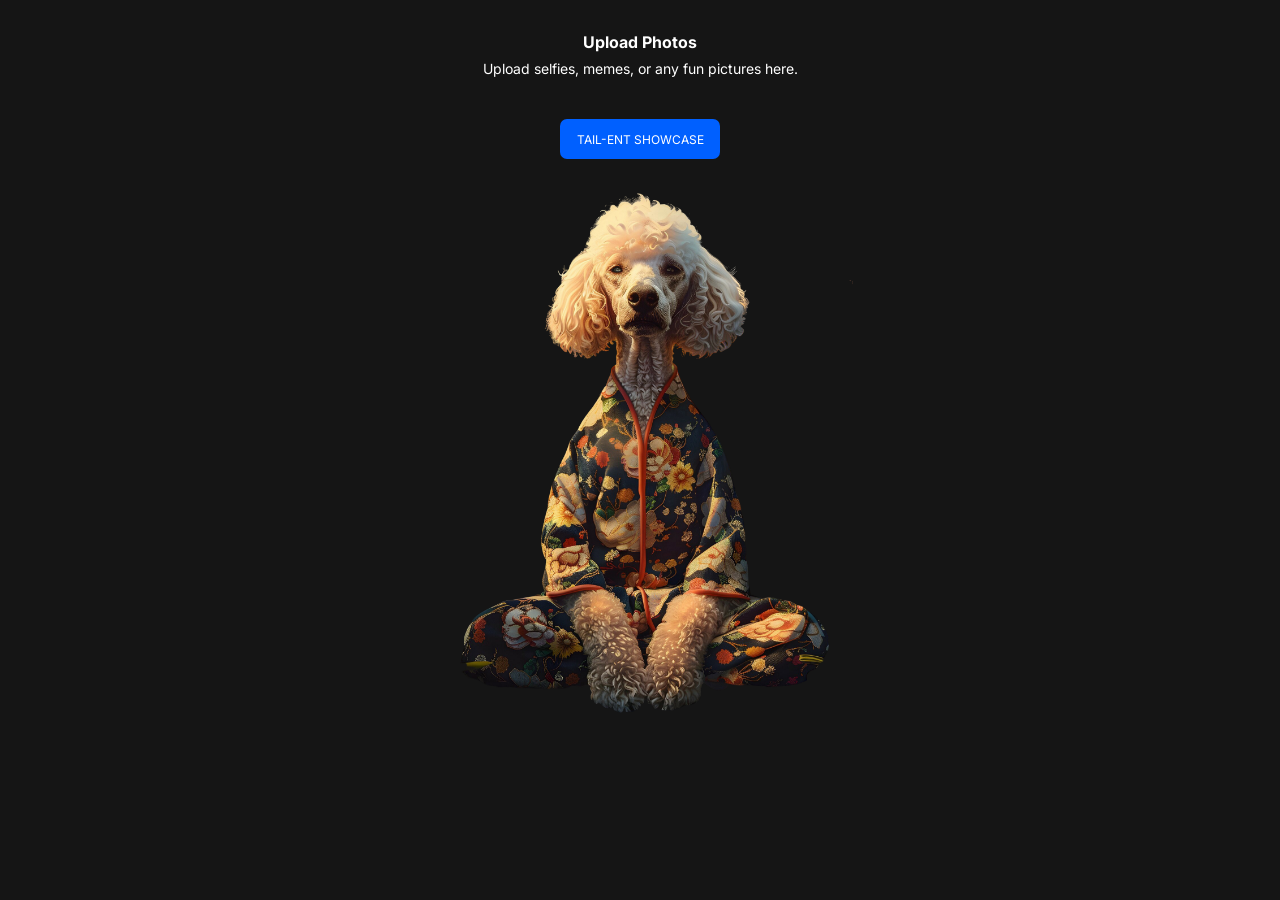
<file: static/index.html>
<!DOCTYPE html>
<html lang="en">

<head>
    <meta charset="UTF-8">
    <meta name="viewport" content="width=device-width, initial-scale=1.0">
    <title>image-hosting</title>
    <link rel="stylesheet" href="/static/image-uploader/css/reset.css">
    <link rel="preconnect" href="https://fonts.googleapis.com">
    <link rel="preconnect" href="https://fonts.gstatic.com" crossorigin>
    <link
        href="https://fonts.googleapis.com/css2?family=Inter:ital,opsz,wght@0,14..32,100..900;1,14..32,100..900&display=swap"
        rel="stylesheet">
    <link rel="stylesheet" href="/static/image-uploader/css/style.css">
</head>

<body>
    <header>
        <div class="header">
            <h1 class="header__title">Upload Photos</h1>
            <p class="header__text">Upload selfies, memes, or any fun pictures here.</p>
        </div>
        <div class="header__button">
            <button class="header__button-btn">Tail-ent Showcase</button>
        </div>
    </header>
    <main>
        <div class="hero">
            <div class="hero__img">
                <img class="img" src="/static/image-uploader/img/Nord.png" alt="Nord">
            </div>
            <div class="hero__img">
                <img class="img" src="/static/image-uploader/img/Cat.png" alt="Cat">
            </div>
            <div class="hero__img">
                <img class="img" src="/static/image-uploader/img/Griz.png" alt="Griz">
            </div>
            <div class="hero__img">
                <img class="img" src="/static/image-uploader/img/Zero.png" alt="Zero">
            </div>
            <div class="hero__img">
                <img class="img" src="/static/image-uploader/img/Eric.png" alt="Eric">
            </div>
        </div>
    </main>
</body>
<script src="/static/image-uploader/js/index.js"></script>

</html>
</file>
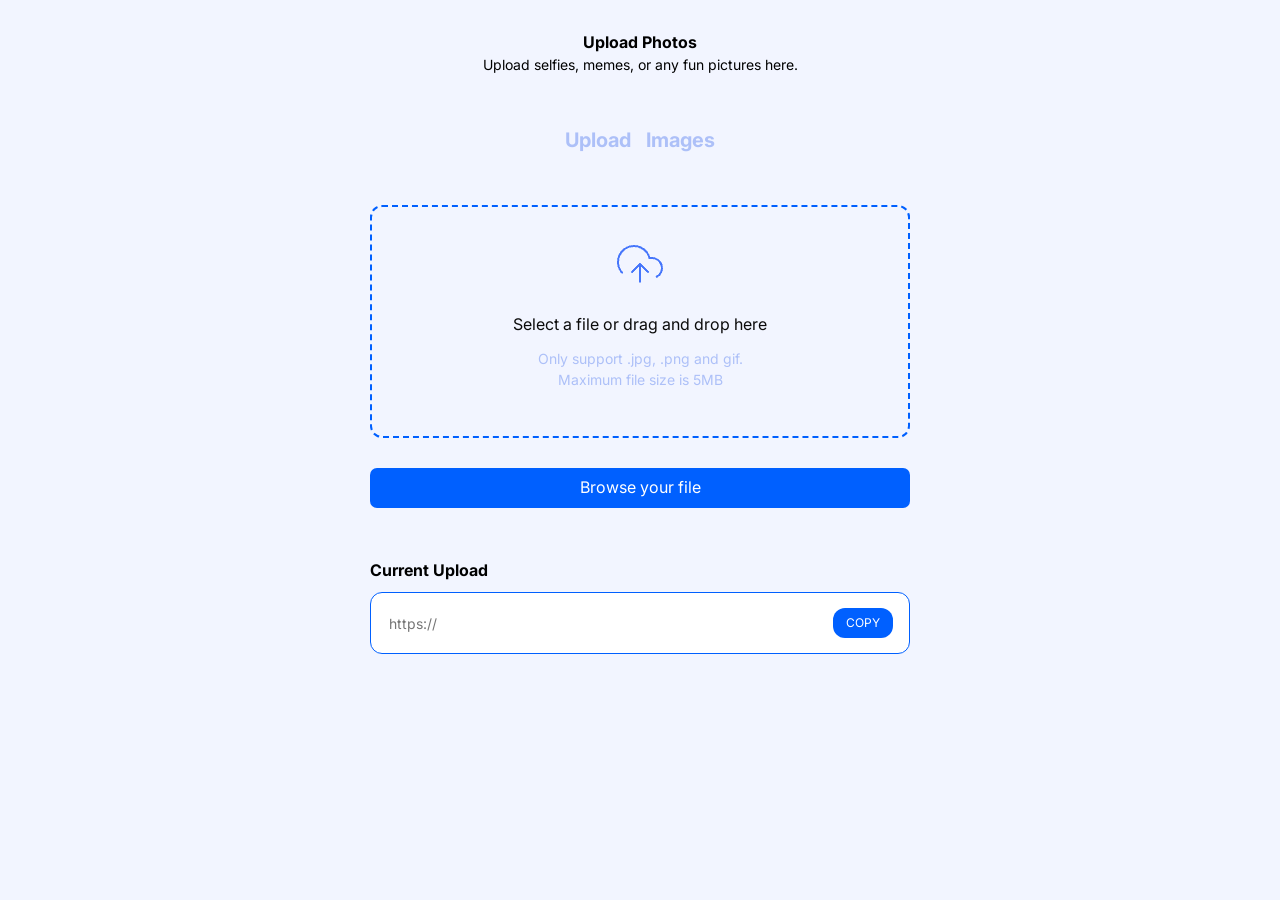
<file: static/upload.html>
<!DOCTYPE html>
<html lang="en">

<head>
    <meta charset="UTF-8">
    <meta name="viewport" content="width=device-width, initial-scale=1.0">
    <title>SmartUploader</title>
    <link rel="stylesheet" href="/static/image-uploader/css/reset.css">
    <link rel="preconnect" href="https://fonts.googleapis.com">
    <link rel="preconnect" href="https://fonts.gstatic.com" crossorigin>
    <link
        href="https://fonts.googleapis.com/css2?family=Inter:ital,opsz,wght@0,14..32,100..900;1,14..32,100..900&display=swap"
        rel="stylesheet">
    <link rel="stylesheet" href="/static/image-uploader/css/style.css">
</head>

<body>
    <section class="upload__intro">
        <h2 class="upload__title">Upload Photos</h2>
        <p class="upload__description">Upload selfies, memes, or any fun pictures here.</p>
    </section>
    <nav class="upload__tabs">
        <button class="upload__tab" id="upload-tab-btn">Upload</button>
        <button class="upload__tab " id="images-tab-btn">Images</button>
    </nav>
    <section class="upload__form">
        <div class="upload__dropzone">
            <div class="upload__icon">
                <img src="/static/image-uploader/img/icon/feather_upload-cloud.png" alt="icon">
            </div>
            <p class="upload__promt">Select a file or drag and drop here</p>
            <p class="upload__info">Only support .jpg, .png and gif. <br>
                Maximum file size is 5MB</p>
        </div>
        <div class="upload__button">
            <input type="file" id="file-upload" accept="image/*" style="display: none;" multiple>
            <label for="file-upload" class="upload__button-btn">Browse your file</label>
        </div>
        <div class="upload__container">
            <div class="upload__group">
                <h2 class="upload__title-current">Current Upload</h2>
                <div class="upload__label">
                    <input type="text" class="upload__input" placeholder="https://" readonly />
                    <button type="submit" class="upload__copy">COPY</button>
                </div>
            </div>
        </div>
    </section>
    <section id="file-list-wrapper">
    </section>
</body>
<script src="/static/image-uploader/js/upload.js"></script>

</html>
</file>
<file: static/image-uploader/css/style.css>
body {
    background-color: #F2F5FF;
    font-family: "Inter", sans-serif;
    color: rgb(255, 255, 255);
}

/* Header */
.header {
    display: flex;
    flex-direction: column;
    align-items: center;
    padding-top: 30px;
}

.header__title {
    text-align: center;
    font-size: 16px;
    width: 700px;

}

.header__text {
    padding-top: 4px;
    font-size: 14px;
}

/* button */
.header__button {
    display: flex;
    justify-content: center;
    padding-top: 40px;
}

.header__button-btn {
    position: absolute;
    text-transform: uppercase;
    padding: 12px 16px;
    font-size: 12px;
    background-color: rgb(0, 96, 255);
    color: rgb(255, 255, 255);
    width: 160px;
    height: 40px;
    border: none;
    border-radius: 7px;
}

/* hero__img */
.hero {
    display: flex;
    justify-content: center;
    margin-top: 60px;
}

.hero__img {
    display: none;
}

.hero__img.is-visible {
    display: block;
}

.img {
    width: 426px;
    height: 559px;
    object-fit: cover;
}

/* upload */
.upload__intro {
    display: flex;
    flex-direction: column;
    align-items: center;
    padding-top: 30px;
    text-align: center;
    color: black;
}

.upload__title {
    font-size: 16px;
    width: 700px;

}

.upload__description {
    font-size: 14px;
    width: 400px;
}

/* upload-tabs */
.upload__tabs {
    display: flex;
    justify-content: center;
    align-items: center;
    gap: 15px;
    padding-top: 50px;

}

.upload__tab {
    all: unset;
    cursor:pointer;
    font-size: 20px;
    font-weight: bold;
    color: rgb(173, 192, 248); /* Неактивный цвет по умолчанию */
}

.upload__tab--active {
    color: rgb(0, 96, 255); /* Активный цвет */
}

.upload__tab:hover {
    color: rgb(105, 141, 250);
}

.upload__tab:hover {
    color: rgb(105, 141, 250);
}

/* upload-form */
.upload__form {
    display: flex;
    flex-direction: column;
    align-items: center;
    padding-top: 50px;
}

.upload__dropzone {
    border: 2px dashed rgb(0, 96, 255);
    border-radius: 12px;
    width: 540px;
    height: 233px;
    text-align: center;
}

.upload__icon {
    display: flex;
    justify-content: center;
    align-items: center;
    padding-top: 33px;
}

.upload__promt {
    padding-top: 24px;
    color: rgb(11, 11, 11);
}

.upload__info {
    padding-top: 12px;
    font-size: 14px;
    color: rgb(173, 192, 248);
}

/* upload-button */
.upload__button {
    padding-top: 30px;
    padding-bottom: 50px;
}

.upload__button-btn {
    display: inline-block;
    text-align: center;
    cursor: pointer;
    color: rgb(255, 255, 255);
    width: 540px;
    height: 40px;
    border-radius: 7px;
    background-color: rgb(0, 96, 255);
    padding-top: 7px;
    border: none;
}

/* upload-current */
.upload__container {
    display: flex;
    flex-direction: column;
    align-items: center;
    margin-bottom: 159px;
}

.upload__group {
    display: flex;
    flex-direction: column;
    width: 540px;
}

.upload__title-current {
    color: black;
    padding-bottom: 10px;
    font-size: 16px;
    text-align: left;
}

/* input + button */
.upload__label {
    display: flex;
    align-items: center;
    justify-content: space-between;
    width: 100%;
    height: 62px;
    border: 1px solid rgb(0, 96, 255);
    border-radius: 12px;
    padding: 0 16px;
    box-sizing: border-box;
    background-color: white;
}

.upload__input {
    flex-grow: 1;
    border: none;
    outline: none;
    font-size: 14px;
    background-color: transparent;
    color: black;

}

.upload__copy {
    width: 60px;
    height: 30px;
    border-radius: 12px;
    border: none;
    background-color: rgb(0, 96, 255);
    color: white;
    font-size: 12px;
    cursor: pointer;
}


/* Container for the entire table */
.file-list-container {
    max-width: 800px;
    margin: 0 auto 40px;
    padding: 20px;
    border-radius: 8px;
}

/* Common style for a row (both header and list item) */
.file-list-header,
.file-list-item {
    display: flex;
    justify-content: space-between;
    align-items: center;
    padding: 10px 0;
    border-bottom: 1px solid #eef0f5;
}

/* Remove border from the last item */
.file-list-item:last-child {
    border-bottom: none;
}

/* List header */
.file-list-header {
    color: #8a96b1;
    font-size: 14px;
    font-weight: 500;
}

/* Styles for columns */
.file-col {
    display: flex;
    align-items: center;
}

.file-col-image {
    flex-basis: 15%;
}

.file-col-name {
    flex-basis: 25%;
}

.file-col-size {
    flex-basis: 7%;
}

.file-col-type {
    flex-basis: 5%;
}

.file-col-url {
    flex-basis: 38%;
    color: #555;
    font-size: 14px;
}

.file-col-delete {
    flex-basis: 10%;
    justify-content: center;
}

/* File icon */
.file-icon {
    color: #0060ff;
    margin-right: 15px;
    font-size: 20px;
}

.delete-img {
    width: 32px;
    height: 32px;
}

/* File name */
.file-name {
    color: #333;
    font-weight: 500;
    max-width: 200px;
    white-space: nowrap;
    overflow: hidden;
    text-overflow: ellipsis;
}

/* Delete button */
.delete-btn {
    background: transparent;
    /* REMOVE THE BACKGROUND, MAKE IT TRANSPARENT */
    border: none;
    border-radius: 50%;
    cursor: pointer;
    display: flex;
    align-items: center;
    justify-content: center;
    padding: 0;
    transition: opacity 0.2s ease;
    /* Add a smooth transition for hover effect */
}

/* Hover effect */
.delete-btn:hover {
    background: transparent;
    /* REMOVE BACKGROUND ON HOVER */
    opacity: 0.7;
    /* Make the icon semi-transparent for user feedback */
}
</file>
